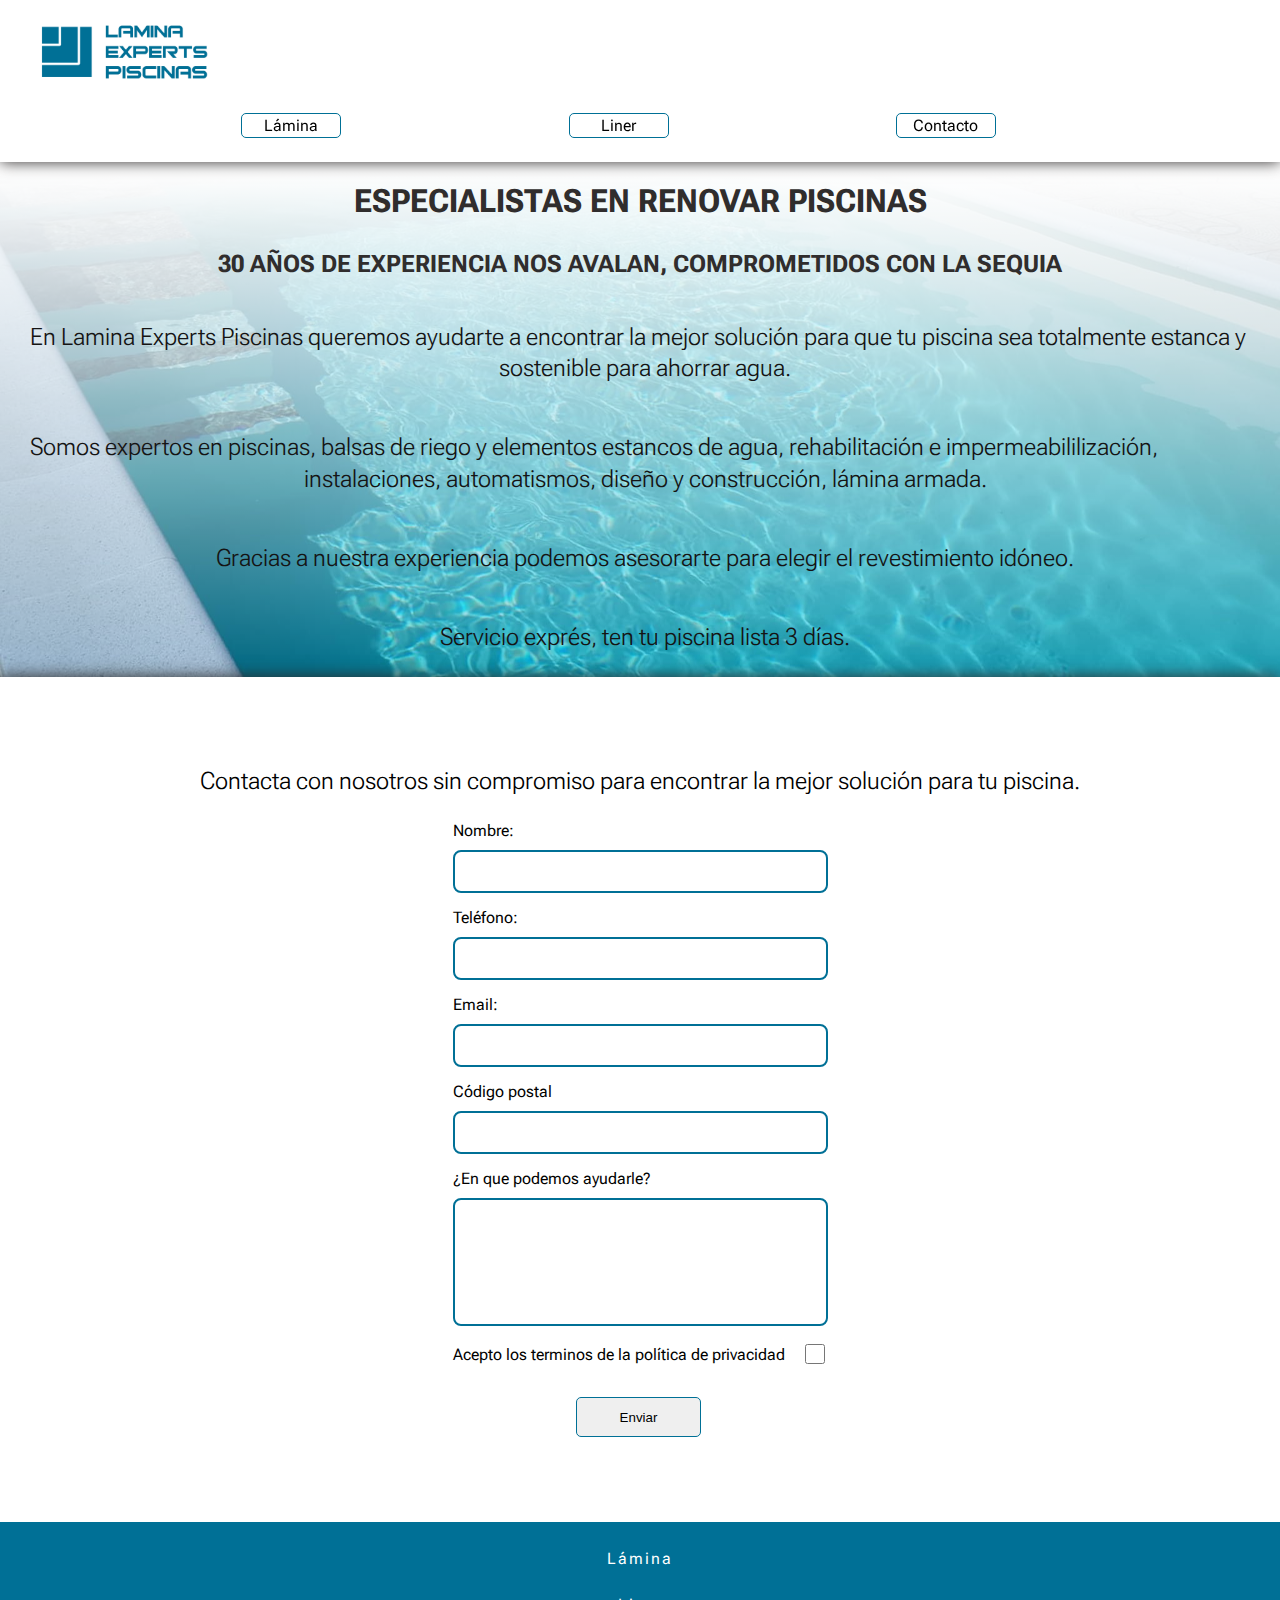
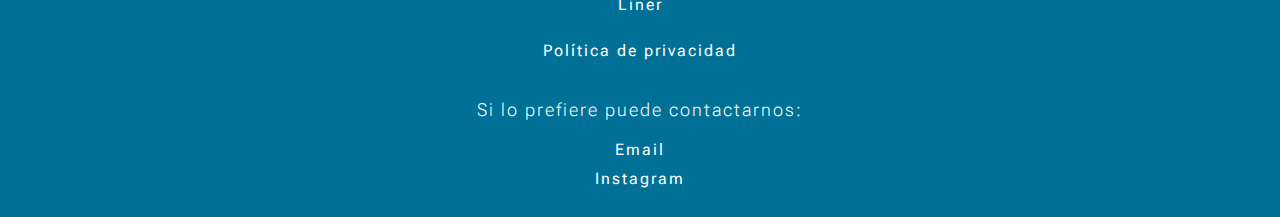
<file: index.html>
<!DOCTYPE html>
<html lang="es">

<head>
  <meta charset="UTF-8">
  <meta name="viewport" content="width=device-width, initial-scale=1.0">
  <link rel="shortcut icon" href="favicon.png" type="image/x-icon">
  <link rel="preconnect" href="https://fonts.googleapis.com">
  <link rel="preconnect" href="https://fonts.gstatic.com" crossorigin>
  <link href="https://fonts.googleapis.com/css2?family=Roboto+Flex:opsz,wght,YOPQ,YTFI@8..144,300,93,600&display=swap"
    rel="stylesheet">
  <link href="https://fonts.googleapis.com/css2?family=Outfit:wght@100..900&display=swap" rel="stylesheet">
  <link rel="stylesheet" href="css/index.css">
  <title>Lamina Experts Piscinas</title>
</head>

<body>
  <header class="main-header">
    <nav>
      <div class="container-header">
        <a href="#top">
          <img src="image/logo-laminaexpertspiscinasok.svg" class="logo" width="150" height="65"
            alt="Logo de Aguasol piscinas" style="display: block;">
        </a>
        <div class="button1">
          <ul>
            <li><a href="./lamina.html" class="button button--outline">Lámina</a> </li>
            <li><a href="./liner.html" class="button button--outline">Liner</a></li>
            <a href="#contacto" class="button button--outline">Contacto</a>
          </ul>
        </div>
      </div>
    </nav>
  </header>

  <div class="hero" id="top">
    <h1 class="index-title">ESPECIALISTAS EN RENOVAR PISCINAS</h1>
    <h2 class="index-title">30 AÑOS DE EXPERIENCIA NOS AVALAN, COMPROMETIDOS CON LA SEQUIA</h2>
    </h2>
    <div class="text">
      <p>En Lamina Experts Piscinas queremos ayudarte a encontrar la mejor solución para que tu piscina
        sea totalmente
        estanca y sostenible para ahorrar agua.</p>
      <p>Somos expertos en piscinas, balsas de riego y elementos estancos de agua, rehabilitación e
        impermeabililización, instalaciones,
        automatismos, diseño y construcción, lámina armada.</p>
      <p>Gracias a nuestra experiencia podemos asesorarte para elegir el revestimiento idóneo.</p>
      <p>Servicio exprés, ten tu piscina lista 3 días.</p>
    </div>
  </div>



  <section class="form-contact" id="contacto">
    <p>Contacta con nosotros sin compromiso para encontrar la mejor solución para tu piscina.</p>
    <div>
      <form class="form" action="">
        <div class="form-group">
          <label for="name" class="form-label">
            Nombre:</label>
          <input type:"text" id="name" class="form-control" required />
        </div>
        <div class="form-group">
          <label for="phone" class="form-label">
            Teléfono:</label>
          <input type="tel" id="phone" class="form-control" maxlength="9" required />
        </div>
        <div class="form-group">
          <label for="email" class="form-label">
            Email:</label>
          <input type="email" id="email" class="form-control" required />
        </div>
        <div class="form-group">
          <label for="number" class="form-label">
            Código postal
          </label>
          <input id="number" type="postal" class="form-control" maxlength="5" required />
        </div>

        <div class="form-group">
          <label class="form-label" for="message">¿En que podemos ayudarle?
          </label>
          <textarea name="textarea" class="form-message" rows="8" cols="25" id="message"
            autocapitalize="sentences"></textarea>
        </div>
        <div class="form-group">

          <div>
            <label class="conditions">
              Acepto los terminos de la política de privacidad
              <input type="checkbox" class="form-checkbox" check required>
            </label>
          </div>
          <div class="mainform-button">
            <button class="button--outline form-button" type="submit">Enviar</button>
          </div>
      </form>
    </div>
  </section>
  <footer class="footer-main">
    <nav>
      <ul class="footer-nav">
        <li><a href="./lamina.html">Lámina</a> </li>
        <li><a href="./liner.html">Liner</a></li>
        <li><a href="./politica.html">Política de privacidad</a></li>
        <div class="footer-link">
          <h4 class="footer-text">Si lo prefiere puede contactarnos:</h4>
          <li class="footer-nav"><a href="mailto:german.gimeno@hotmail.com">Email</a></li>
          <a href="https://www.intagram.com/laminaexpertspiscinas">Instagram</a>
        </div>
      </ul>
    </nav>
  </footer>
</body>

</html>
</file>
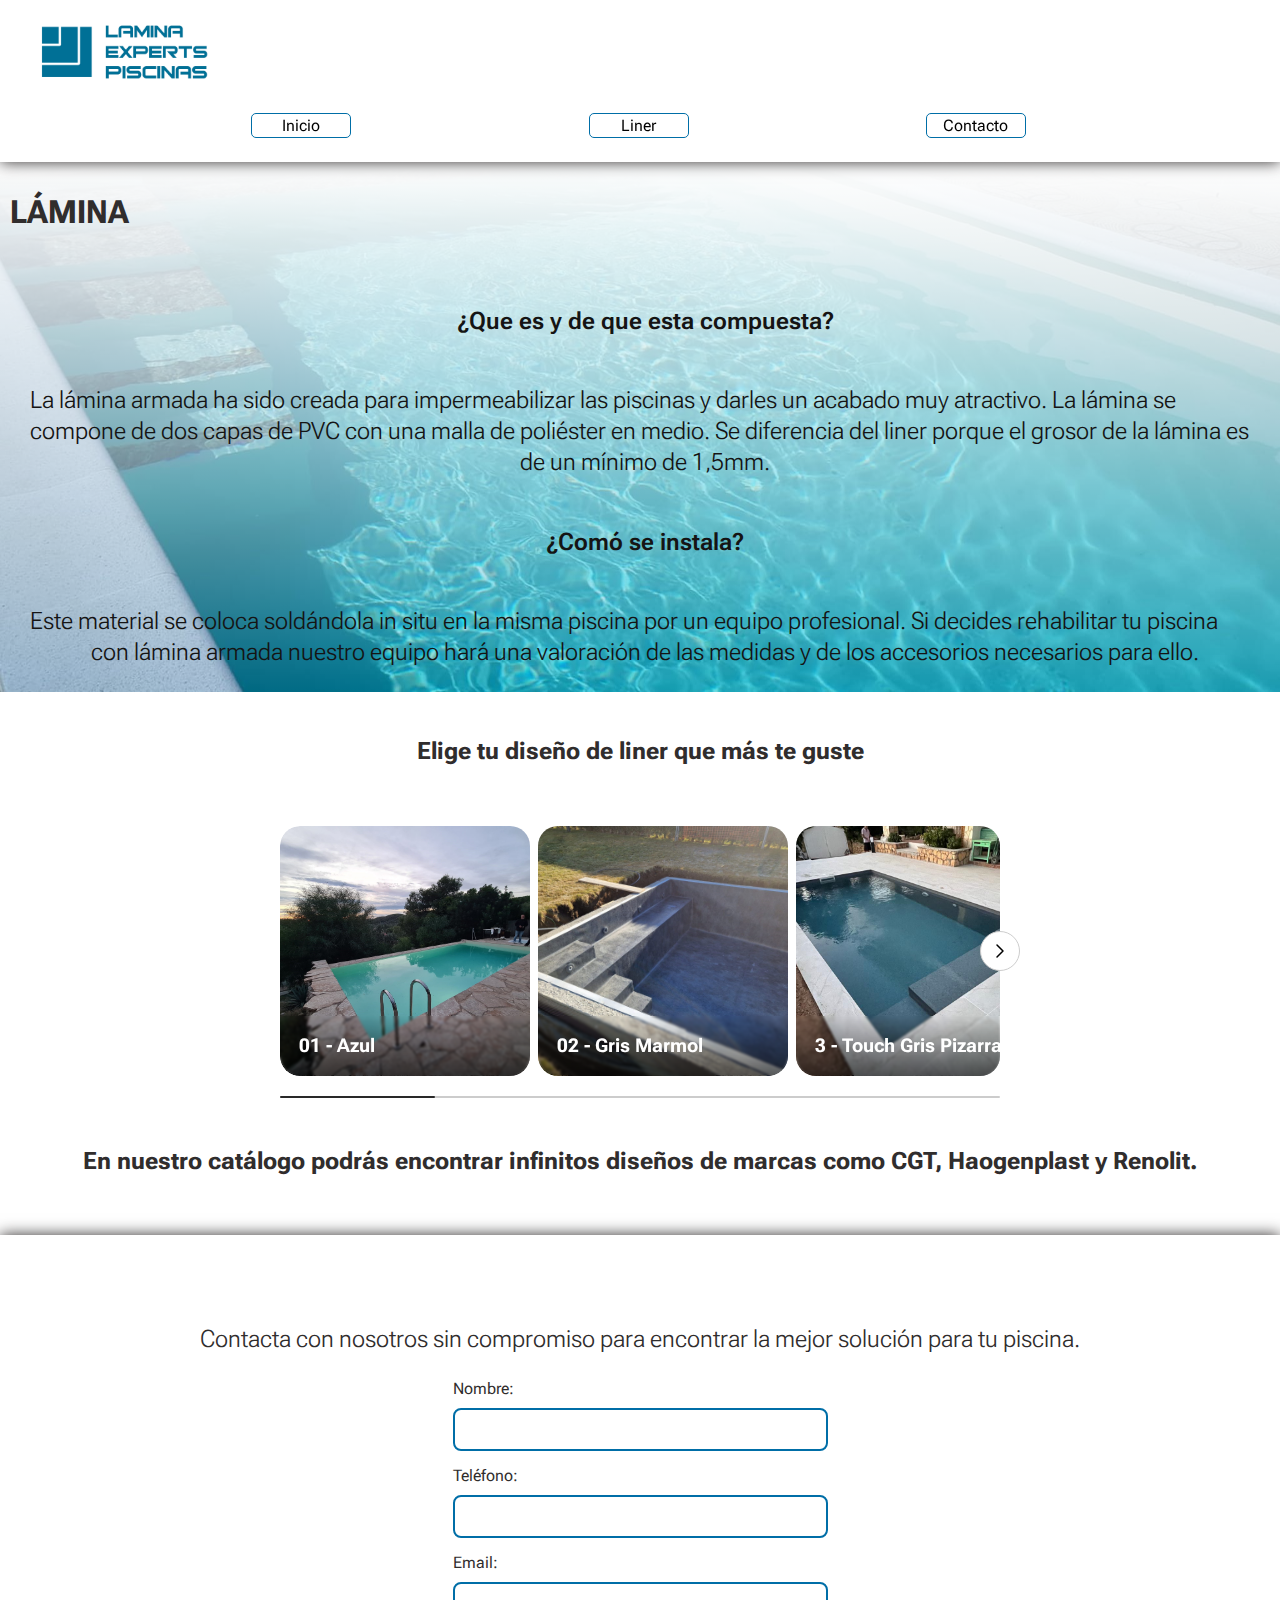
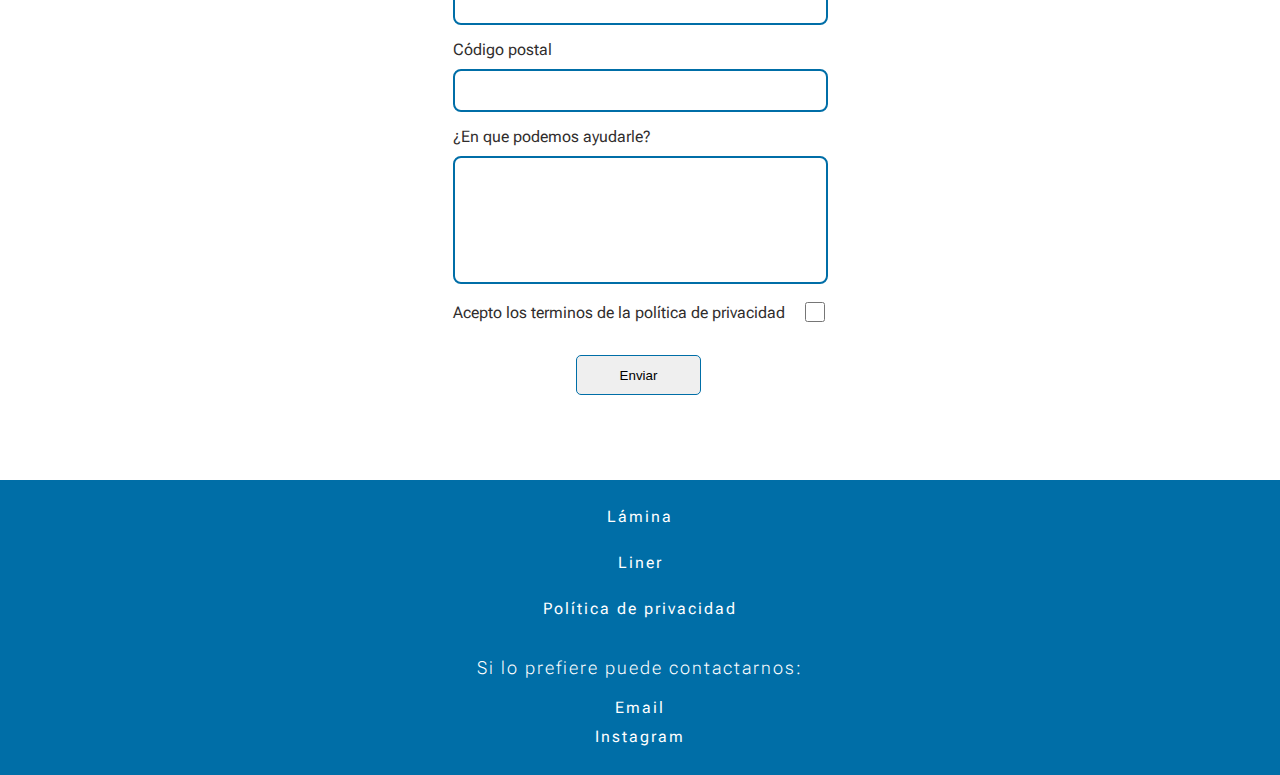
<file: lamina.html>
<!DOCTYPE html>
<html lang="es">

<head>
  <meta charset="UTF-8">
  <meta name="viewport" content="width=device-width, initial-scale=1.0">
  <link rel="shortcut icon" href="favicon.png" type="image/x-icon">
  <link rel="preconnect" href="https://fonts.googleapis.com">
  <link rel="preconnect" href="https://fonts.gstatic.com" crossorigin>
  <link href="https://fonts.googleapis.com/css2?family=Roboto+Flex:opsz,wght,YOPQ,YTFI@8..144,300,93,600&display=swap"
    rel="stylesheet">
  <link rel="stylesheet" href="css/lamina.css">
  <script src="lamina.js" defer></script>
  <title>Lamina Experts Piscinas</title>
</head>

<body>

  <header class="main-header" id="top">
    <a href="./index.html"><img src="image/logo-laminaexpertspiscinasok.svg" class="logo" width="150" height="65"
        alt="Logo lamina experts piscinas">
    </a>
    <div class="button1">
      <ul>
        <li><a href="./index.html" class="button button--outline">Inicio</a> </li>
        <li><a href="./liner.html" class="button button--outline">Liner</a> </li>
        <a href="#contacto" class="button button--outline">Contacto</a>
      </ul>
    </div>
  </header>


  <div class="hero">
    <h1 class="index-title">LÁMINA</h1>
    <div class="text">
      <p class="question">¿Que es y de que esta compuesta?</p>
      <p> La lámina armada ha sido creada para impermeabilizar las
        piscinas y darles un acabado
        muy
        atractivo. La
        lámina se
        compone de dos capas de PVC con una malla de poliéster en medio. Se diferencia del liner
        porque el grosor de la lámina es de un mínimo de 1,5mm.</p>
      <p class="question">¿Comó se instala?</p>
      <p>Este material se coloca soldándola in situ en la misma piscina por un
        equipo profesional. Si
        decides rehabilitar tu
        piscina con lámina armada nuestro equipo hará una valoración de las medidas y de los accesorios
        necesarios para ello.</p>
    </div>
  </div>
  <h2 class="design-title">Elige tu diseño de liner que más te guste</h2>


  <div class="container">
    <div class="bg-circle"></div>
    <div class="carousel-container">
      <button class="slider-nav prev" id="prev"><svg xmlns="http://www.w3.org/2000/svg"
          class="icon icon-tabler icon-tabler-chevron-left" width="24" height="24" viewBox="0 0 24 24"
          stroke-width="1.5" stroke="currentColor" fill="none" stroke-linecap="round" stroke-linejoin="round">
          <path stroke="none" d="M0 0h24v24H0z" fill="none"></path>
          <path d="M15 6l-6 6l6 6"></path>
        </svg></button>
      <button class="slider-nav next" id="next"><svg xmlns="http://www.w3.org/2000/svg"
          class="icon icon-tabler icon-tabler-chevron-right" width="24" height="24" viewBox="0 0 24 24"
          stroke-width="1.5" stroke="currentColor" fill="none" stroke-linecap="round" stroke-linejoin="round">
          <path stroke="none" d="M0 0h24v24H0z" fill="none"></path>
          <path d="M9 6l6 6l-6 6"></path>
        </svg></button>
      <div class="carousel-wrapper">
        <div class="carousel">
          <div class="carousel-slide" tabindex="0" data-image-src="image/lamina (1).jpeg" alt="">
            <div class="carousel-content">
              <h3>01 - Azul</h3>
            </div>
          </div>
          <div class="carousel-slide" tabindex="0" data-image-src="image/lamina (2).jpeg" alt="">
            <div class="carousel-content">
              <h3>02 - Gris Marmol</h3>
            </div>
          </div>
          <div class="carousel-slide" tabindex="0" data-image-src="image/lamina(38).webp" alt=" lámina Touch Gris Pizarra
            a">
            <div class=" carousel-content">
              <h3>3 - Touch Gris Pizarra</h3>
            </div>
          </div>
          <div class="carousel-slide" tabindex="0" data-image-src="image/lamina(60).webp" alt="Lámina Vanity Touch">
            <div class="carousel-content">
              <h3>4 - Vanity Touch</h3>
            </div>
          </div>
          <div class="carousel-slide" tabindex="0" data-image-src="image/lamina (11).jpeg" alt="">
            <div class="carousel-content">
              <h3>5 - Vanity</h3>
            </div>
          </div>
          <div class="carousel-slide" tabindex="0" data-image-src="image/lamina (12).jpeg" alt="">
            <div class="carousel-content">
              <h3>6 - Azul Carrara</h3>
            </div>
          </div>
          <div class="carousel-slide" tabindex="0" data-image-src="image/lamina (13).jpeg" alt="Lamina Gris Pizarra">
            <div class="carousel-content">
              <h3>7 - Gris Pizarra</h3>
            </div>
          </div>
          <div class="carousel-slide" tabindex="0" data-image-src="image/lamina(55).webp"
            alt="Lámina Combinado Arena y Touch">
            <div class="carousel-content">
              <h3>8 - Arena y Touch</h3>
            </div>
          </div>

          <div class="carousel-slide" tabindex="0" data-image-src="image/lamina (20).jpeg" alt="">
            <div class="carousel-content">
              <h3>9 - Mosaico Cristal</h3>
            </div>
          </div>
          <div class="carousel-slide" tabindex="0" data-image-src="image/lamina (23).jpeg" alt="">
            <div class="carousel-content">
              <h3>10 - Porcelanico Arena</h3>
            </div>
          </div>
          <div class="carousel-slide" tabindex="0" data-image-src="image/lamina (24).jpeg" alt="">
            <div class="carousel-content">
              <h3>11 - Azul Marmol</h3>
            </div>
          </div>
          <div class="carousel-slide" tabindex="0" data-image-src="image/lamina (26).jpeg" alt="">
            <div class="carousel-content">
              <h3>12 - Arena y Authentic</h3>
            </div>
          </div>
          <div class="carousel-slide" tabindex="0" data-image-src="image/lamina (27).jpeg" alt="">
            <div class="carousel-content">
              <h3>13 - Authentic</h3>
            </div>
          </div>
        </div>
      </div>
      <div class="carousel-scrollbar">
        <div class="scrollbar-track">
          <div class="scrollbar-thumb"></div>
        </div>
      </div>
    </div>
    <h2 class="design-title">En nuestro catálogo podrás encontrar infinitos diseños de marcas como CGT, Haogenplast y
      Renolit.</h2>
  </div>




  <section class="form-contact" id="contacto">
    <p>Contacta con nosotros sin compromiso para encontrar la mejor solución para tu piscina.</p>
    <div>
      <form class="form" action="">
        <div class="form-group">
          <label for="name" class="form-label">
            Nombre:</label>
          <input type:"text" id="name" class="form-control" required />
        </div>
        <div class="form-group">
          <label for="phone" class="form-label">
            Teléfono:</label>
          <input type="tel" id="phone" class="form-control" maxlength="9" required />
        </div>
        <div class="form-group">
          <label for="email" class="form-label">
            Email:</label>
          <input type="email" id="email" class="form-control" required />
        </div>
        <div class="form-group">
          <label for="number" class="form-label">
            Código postal
          </label>
          <input id="number" type="postal" class="form-control" maxlength="5" required />
        </div>

        <div class="form-group">
          <label class="form-label" for="message">¿En que podemos ayudarle?
          </label>
          <textarea name="textarea" class="form-message" rows="8" cols="25" id="message"
            autocapitalize="sentences"></textarea>
        </div>
        <div class="form-group">

          <div>
            <label class="conditions">
              Acepto los terminos de la política de privacidad
              <input type="checkbox" class="form-checkbox" check required>
            </label>
          </div>
          <div class="hola">
            <button class="button--outline form-button" type="submit">Enviar</button>
          </div>
      </form>
    </div>
  </section>
  <footer class="footer-main">
    <nav>
      <ul class="footer-nav">
        <li><a href="./lamina.html">Lámina</a> </li>
        <li><a href="./liner.html">Liner</a></li>
        <li><a href="./politica.html">Política de privacidad</a></li>
        <div class="footer-link">
          <h4 class="footer-text">Si lo prefiere puede contactarnos:</h4>
          <li class="footer-nav"><a href="mailto:german.gimeno@hotmail.com">Email</a></li>
          <a href="https://www.intagram.com/laminaexpertspiscinas">Instagram</a>
        </div>
      </ul>
    </nav>
  </footer>


</body>

</html>
</file>
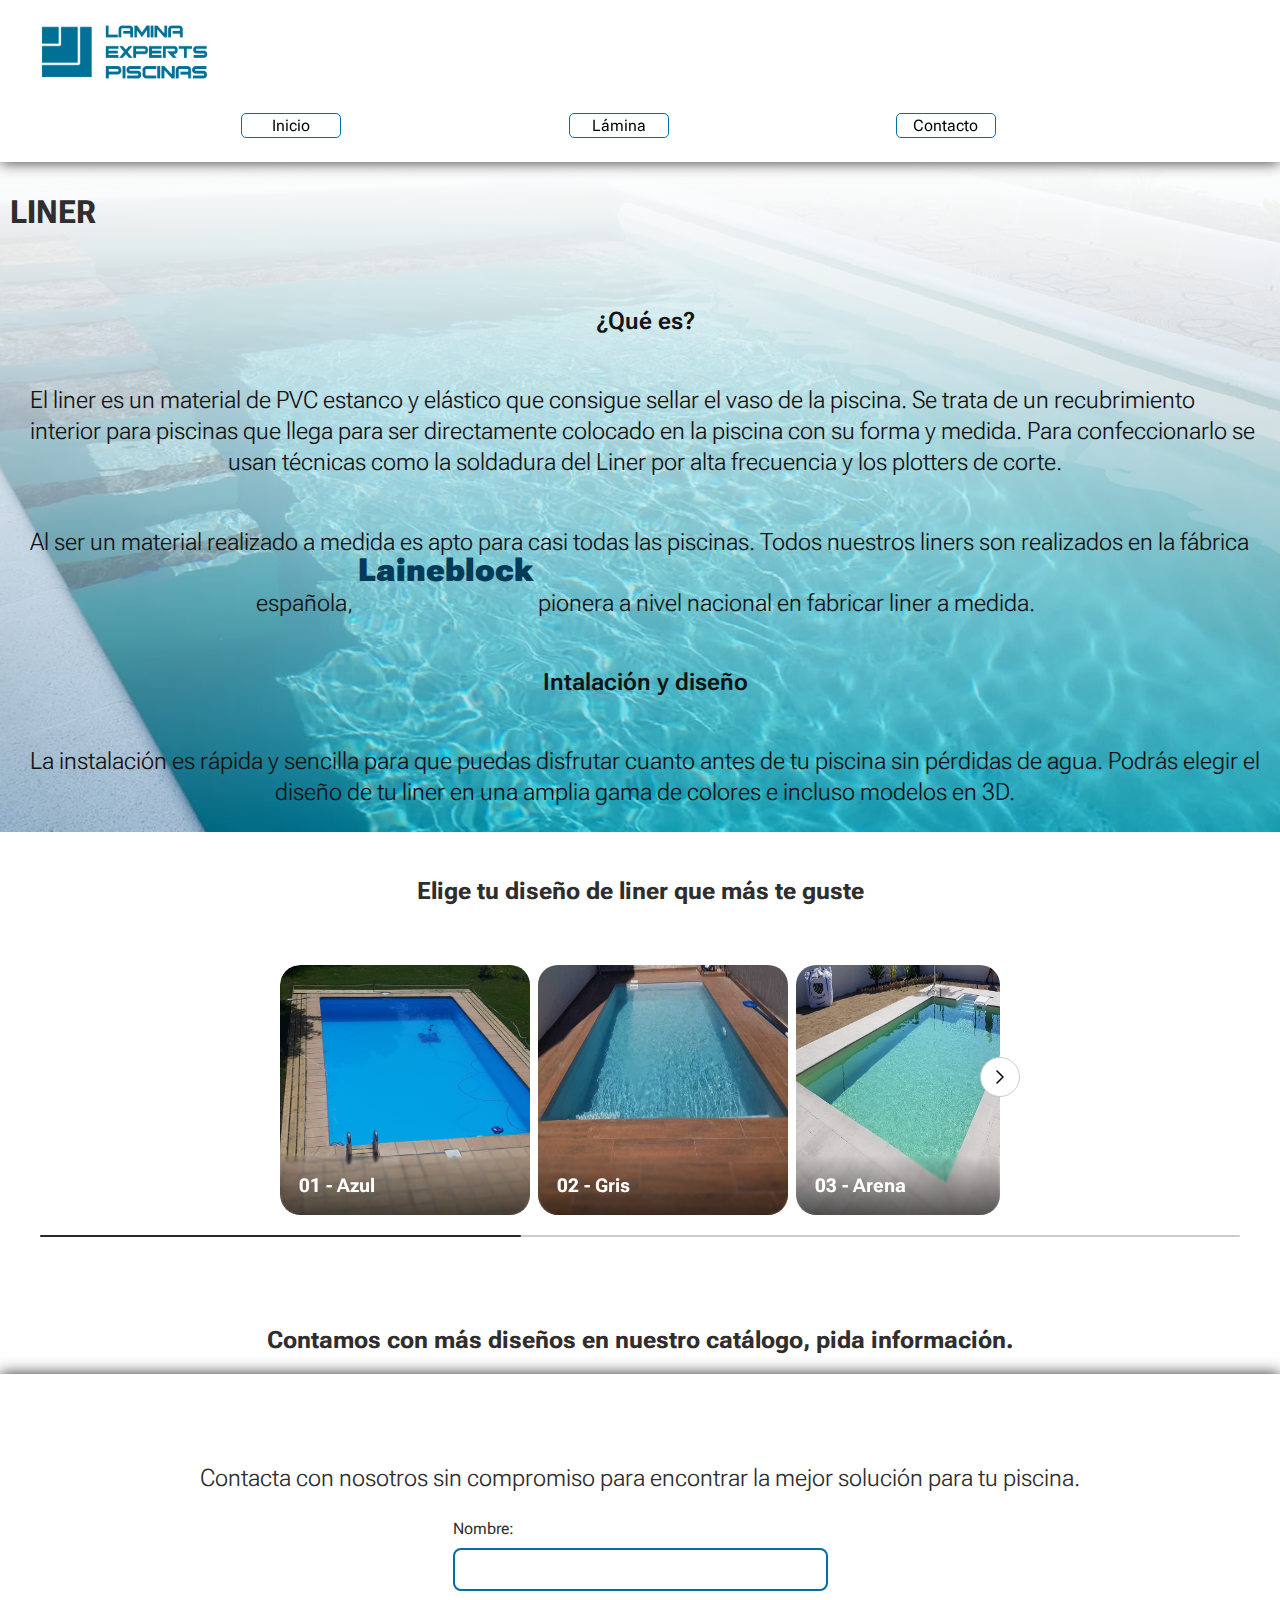
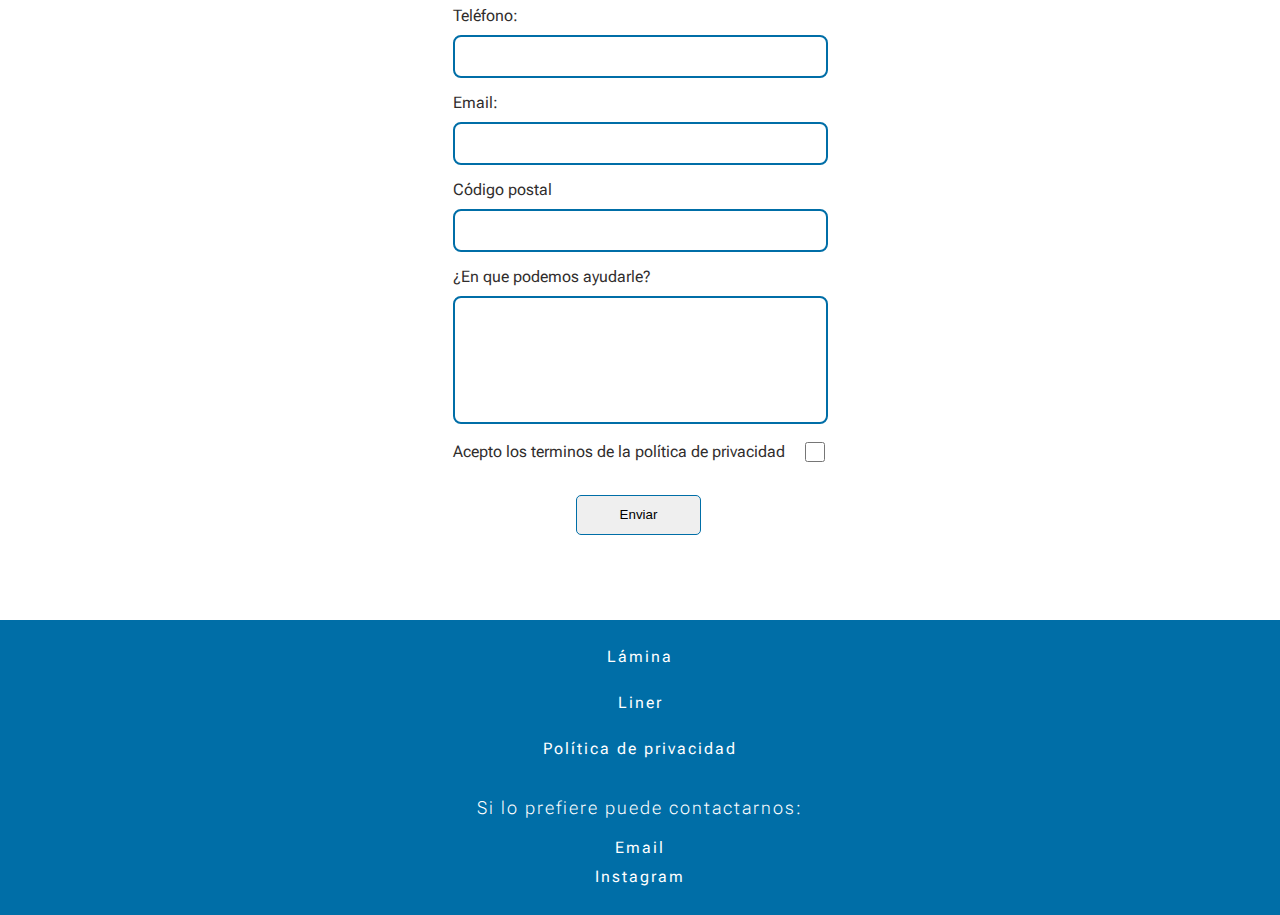
<file: liner.html>
<!DOCTYPE html>
<html lang="es">

<head>
  <meta charset="UTF-8">
  <meta name="viewport" content="width=device-width, initial-scale=1.0">
  <link rel="shortcut icon" href="favicon.png" type="image/x-icon">
  <link rel="preconnect" href="https://fonts.googleapis.com">
  <link rel="preconnect" href="https://fonts.gstatic.com" crossorigin>
  <link href="https://fonts.googleapis.com/css2?family=Roboto+Flex:opsz,wght,YOPQ,YTFI@8..144,300,93,600&display=swap"
    rel="stylesheet">
  <link href="https://fonts.googleapis.com/css2?family=Outfit:wght@100..900&display=swap" rel="stylesheet">
  <link rel="stylesheet" href="css/liner.css">
  <script src="liner.js" defer></script>
  <title>Lamina Experts Piscinas</title>
</head>

<body>
  <header class="main-header">
    <nav>
      <div class="container-header">
        <a href="#top">
          <img src="image/logo-laminaexpertspiscinasok.svg" class="logo" width="150" height="65"
            alt="Logo de Aguasol piscinas" style="display: block;">
        </a>
        <div class="button1">
          <ul>
            <li><a href="./index.html" class="button button--outline">Inicio</a></li>
            <li><a href="./lamina.html" class="button button--outline">Lámina</a> </li>
            <a href="#contacto" class="button button--outline">Contacto</a>
          </ul>
        </div>
      </div>
    </nav>
  </header>

  <div class="hero">
    <h1 class="index-title" id="top">LINER</h1>
    <div class="text">
      <p class="question">¿Qué es?</p>
      <p>El liner es un material de PVC estanco y elástico que consigue sellar el vaso de
        la piscina. Se
        trata
        de un
        recubrimiento interior para piscinas que llega para ser directamente colocado en la piscina con su forma y
        medida. Para confeccionarlo se usan técnicas como la soldadura del Liner por alta frecuencia y los plotters de
        corte.</p>
      <p>Al ser un material realizado a medida es apto para casi todas las piscinas. Todos nuestros
        liners son realizados
        en la fábrica española, <a class="laineblock" href="https://www.laineblock.com/">Laineblock</a> pionera a nivel
        nacional
        en
        fabricar liner a medida.</p>
      <p class="question">
        Intalación y diseño</p>
      <p> La instalación
        es rápida y sencilla para que puedas disfrutar cuanto antes de tu piscina sin pérdidas de agua. Podrás elegir el
        diseño de tu liner en una amplia gama de colores e incluso modelos en 3D.</p>
    </div>
  </div>

  <h2 class="design-title">Elige tu diseño de liner que más te guste</h2>

  <div class="container">
    <div class="bg-circle"></div>
    <div class="carousel-container">
      <button class="slider-nav prev" id="prev"><svg xmlns="http://www.w3.org/2000/svg"
          class="icon icon-tabler icon-tabler-chevron-left" width="24" height="24" viewBox="0 0 24 24"
          stroke-width="1.5" stroke="currentColor" fill="none" stroke-linecap="round" stroke-linejoin="round">
          <path stroke="none" d="M0 0h24v24H0z" fill="none"></path>
          <path d="M15 6l-6 6l6 6"></path>
        </svg></button>
      <button class="slider-nav next" id="next"><svg xmlns="http://www.w3.org/2000/svg"
          class="icon icon-tabler icon-tabler-chevron-right" width="24" height="24" viewBox="0 0 24 24"
          stroke-width="1.5" stroke="currentColor" fill="none" stroke-linecap="round" stroke-linejoin="round">
          <path stroke="none" d="M0 0h24v24H0z" fill="none"></path>
          <path d="M9 6l6 6l-6 6"></path>
        </svg></button>
      <div class="carousel-wrapper">
        <div class="carousel">
          <div class="carousel-slide" tabindex="0" data-image-src="image/liner 1.webp" alt="Pisina de liner azul">
            <div class="carousel-content">
              <h3>01 - Azul</h3>
            </div>
          </div>
          <div class="carousel-slide" tabindex="0" data-image-src="image/gris.webp" alt="Piscina de liner gris">
            <div class="carousel-content">
              <h3>02 - Gris</h3>
            </div>
          </div>
          <div class="carousel-slide" tabindex="0" data-image-src="image/liner 6.webp" alt="Piscina de liner arena">
            <div class="carousel-content">
              <h3>03 - Arena</h3>
            </div>
          </div>


          <div class="carousel-slide" tabindex="0" data-image-src="image/mosaico.webp"
            alt="Pisicna de liner con mosaico">
            <div class="carousel-content">
              <h3>04 - Mosaico</h3>
            </div>
          </div>
          <div class="carousel-slide" tabindex="0" data-image-src="image/blanco.webp" alt="Piscina de liner blanco">
            <div class="carousel-content">
              <h3>05 - Blanco</h3>
            </div>
          </div>
          <div class="carousel-slide" tabindex="0" data-image-src="image/liner 4.webp" alt="Escalera con liner arena">
            <div class="carousel-content">
              <h3>06 - Escalera en Arena</h3>
            </div>
          </div>
          <div class="carousel-slide" tabindex="0" data-image-src="image/liner azul.webp" alt="Piscina con liner azul">
            <div class="carousel-content">
              <h3>06 - Azul</h3>
            </div>
          </div>
        </div>
      </div>
    </div>
    <div class="carousel-scrollbar">
      <div class="scrollbar-track">
        <div class="scrollbar-thumb"></div>
      </div>
    </div>
  </div>
  <h2 class="design-title">Contamos con más diseños en nuestro catálogo, pida información.</h2>


  <section class="form-contact" id="contacto">
    <p>Contacta con nosotros sin compromiso para encontrar la mejor solución para tu piscina.</p>
    <div>
      <form class="form" action="">
        <div class="form-group">
          <label for="name" class="form-label">
            Nombre:</label>
          <input type:"text" id="name" class="form-control" required />
        </div>
        <div class="form-group">
          <label for="phone" class="form-label">
            Teléfono:</label>
          <input type="tel" id="phone" class="form-control" maxlength="9" required />
        </div>
        <div class="form-group">
          <label for="email" class="form-label">
            Email:</label>
          <input type="email" id="email" class="form-control" required />
        </div>
        <div class="form-group">
          <label for="number" class="form-label">
            Código postal
          </label>
          <input id="number" type="postal" class="form-control" maxlength="5" required />
        </div>

        <div class="form-group">
          <label class="form-label" for="message">¿En que podemos ayudarle?
          </label>
          <textarea name="textarea" class="form-message" rows="8" cols="25" id="message"
            autocapitalize="sentences"></textarea>
        </div>
        <div class="form-group">

          <div>
            <label class="conditions">
              Acepto los terminos de la política de privacidad
              <input type="checkbox" class="form-checkbox" check required>
            </label>
          </div>
          <div class="mainform-button">
            <button class="button--outline form-button" type="submit">Enviar</button>
          </div>
      </form>
    </div>
  </section>
  <footer class="footer-main">
    <nav>
      <ul class="footer-nav">
        <li><a href="./lamina.html">Lámina</a> </li>
        <li><a href="./liner.html">Liner</a></li>
        <li><a href="./politica.html">Política de privacidad</a></li>
        <div class="footer-link">
          <h4 class="footer-text">Si lo prefiere puede contactarnos:</h4>
          <li class="footer-nav"><a href="mailto:german.gimeno@hotmail.com">Email</a></li>
          <a href="https://www.intagram.com/laminaexpertspiscinas">Instagram</a>
        </div>
      </ul>
    </nav>
  </footer>
</body>

</html>
</file>
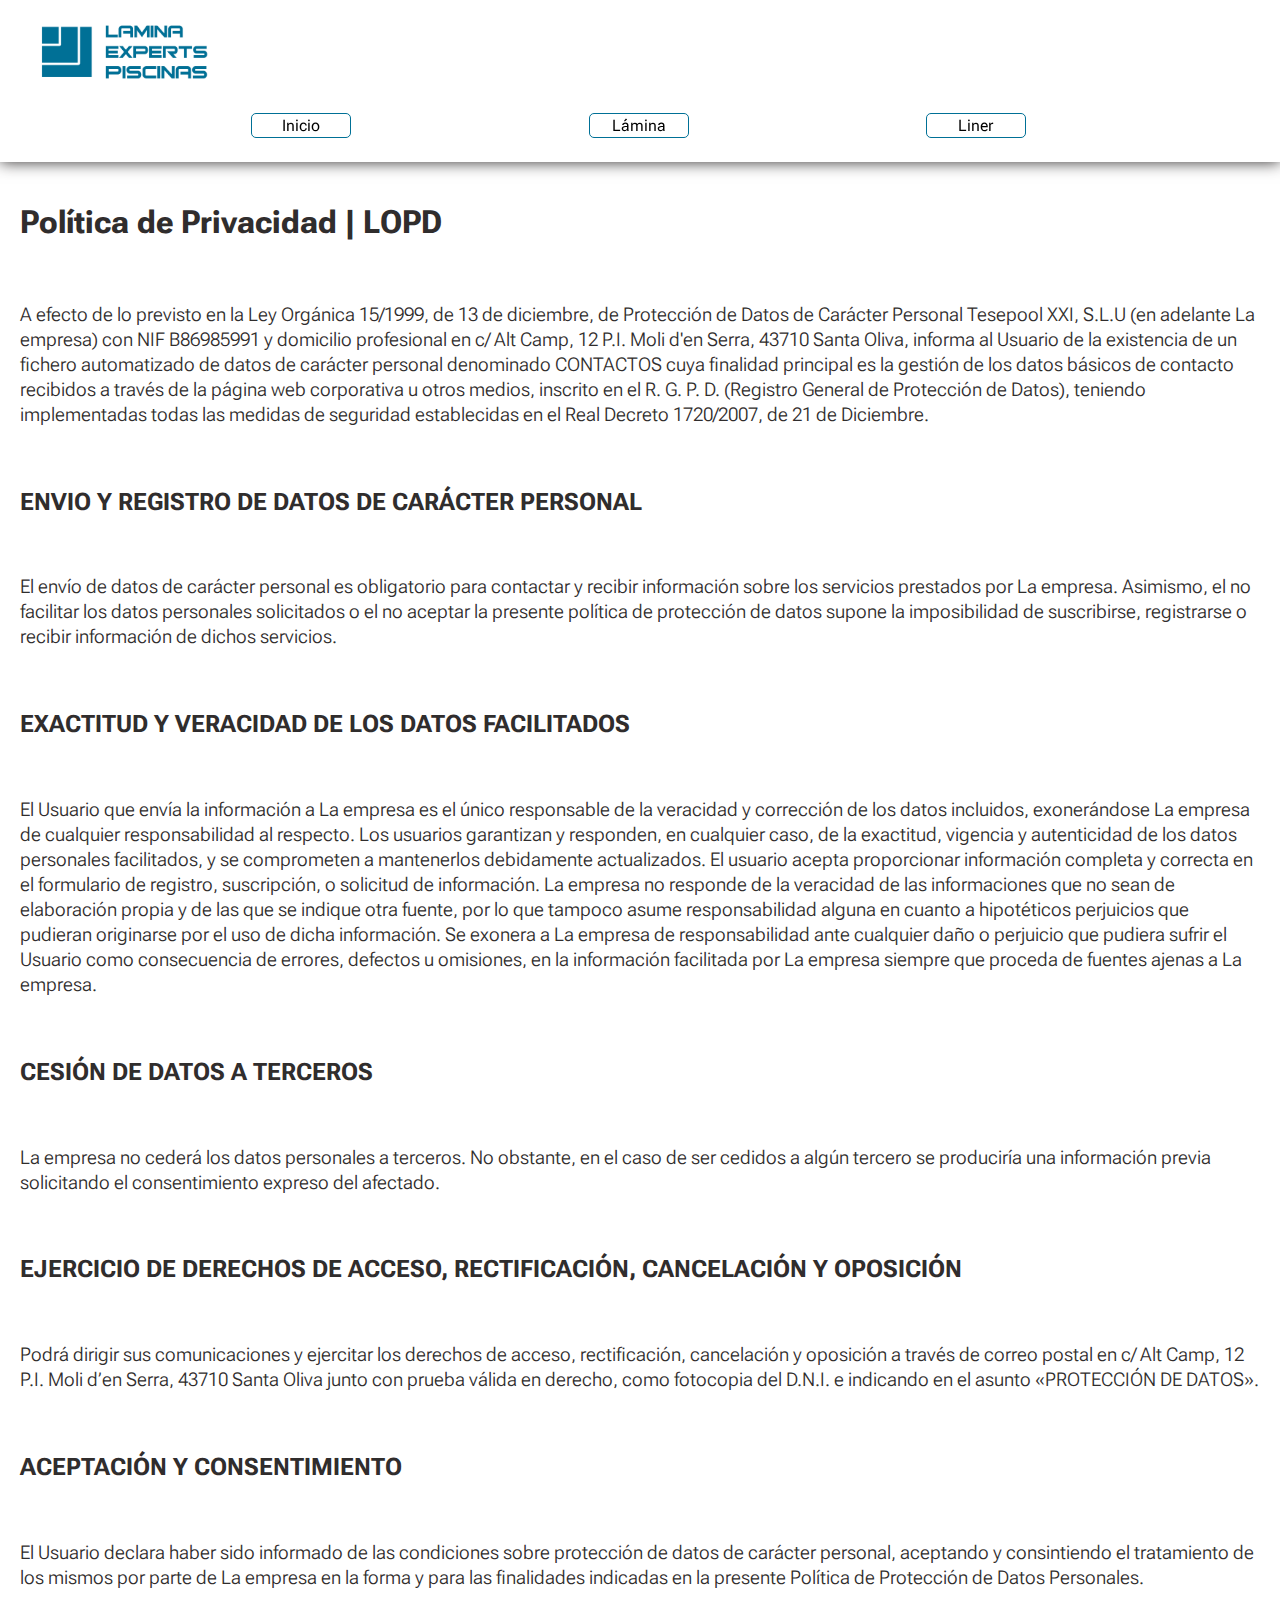
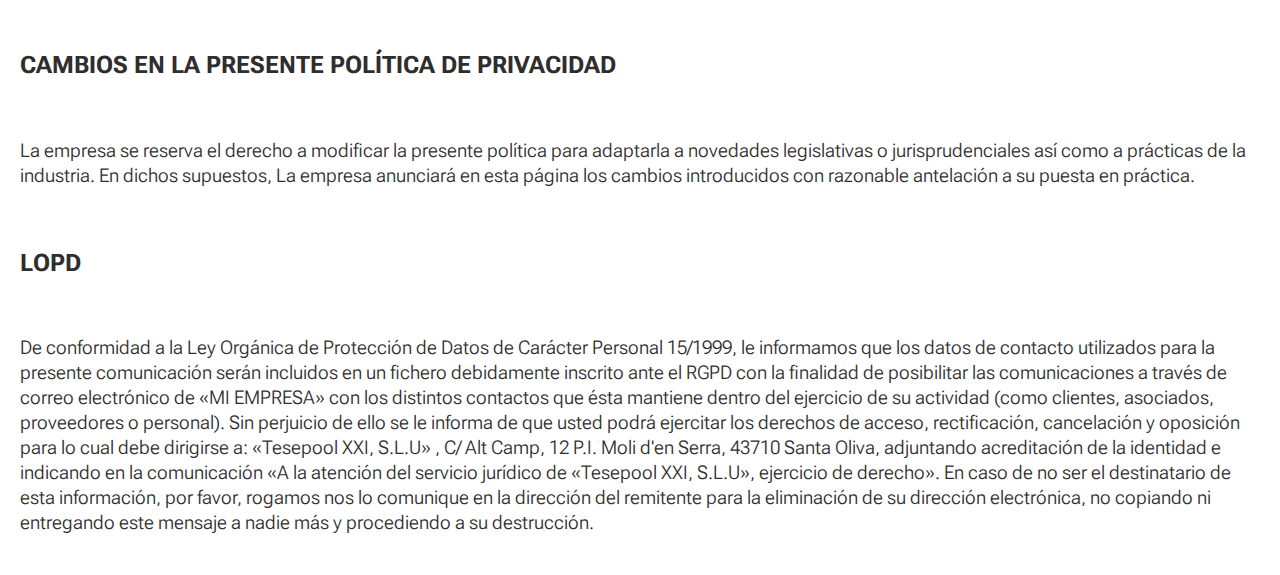
<file: politica.html>
<!DOCTYPE html>
<html lang="es">

<head>
  <meta charset="UTF-8">
  <meta name="viewport" content="width=device-width, initial-scale=1.0">
  <link rel="shortcut icon" href="favicon.png" type="image/x-icon">
  <link rel="preconnect" href="https://fonts.googleapis.com">
  <link rel="preconnect" href="https://fonts.gstatic.com" crossorigin>
  <link href="https://fonts.googleapis.com/css2?family=Roboto+Flex:opsz,wght,YOPQ,YTFI@8..144,300,93,600&display=swap"
    rel="stylesheet">
  <link href="https://fonts.googleapis.com/css2?family=Outfit:wght@100..900&display=swap" rel="stylesheet">
  <link rel="stylesheet" href="css/politica.css">
  <title>Lamina Experts Piscinas</title>
</head>

<body>
  <header class="main-header" id="top">
    <a href="./index.html"><img src="image/logo-laminaexpertspiscinasok.svg" class="logo" width="150" height="65"
        alt="Logo lamina experts piscinas">
    </a>
    <div class="button1">
      <ul>
        <li><a href="./index.html" class="button button--outline">Inicio</a> </li>
        <li><a href="./lamina.html" class="button button--outline">Lámina</a> </li>
        <li><a href="./liner.html" class="button button--outline">Liner</a> </li>
      </ul>
    </div>
  </header>


  <h1>Política de Privacidad | LOPD</h1>
  <p>A efecto de lo previsto en la Ley Orgánica 15/1999, de 13 de diciembre, de Protección de Datos de Carácter Personal
    Tesepool XXI, S.L.U (en adelante La empresa) con NIF B86985991 y domicilio profesional en c/ Alt Camp, 12 P.I. Moli
    d'en
    Serra, 43710 Santa Oliva, informa al Usuario de la existencia de un fichero automatizado de datos de carácter
    personal
    denominado CONTACTOS cuya finalidad principal es la gestión de los datos básicos de contacto recibidos a través de
    la
    página web corporativa u otros medios, inscrito en el R. G. P. D. (Registro General de Protección de Datos),
    teniendo
    implementadas todas las medidas de seguridad establecidas en el Real Decreto 1720/2007, de 21 de Diciembre.</p>

  <h2>ENVIO Y REGISTRO DE DATOS DE CARÁCTER PERSONAL</h2>
  <p>El envío de datos de carácter personal es obligatorio para contactar y recibir información sobre los servicios
    prestados
    por La empresa. Asimismo, el no facilitar los datos personales solicitados o el no aceptar la presente política de
    protección de datos supone la imposibilidad de suscribirse, registrarse o recibir información de dichos servicios.
  </p>

  <h2>EXACTITUD Y VERACIDAD DE LOS DATOS FACILITADOS</h2>
  <p>El Usuario que envía la información a La empresa es el único responsable de la veracidad y corrección de los datos
    incluidos, exonerándose La empresa de cualquier responsabilidad al respecto. Los usuarios garantizan y responden, en
    cualquier caso, de la exactitud, vigencia y autenticidad de los datos personales facilitados, y se comprometen a
    mantenerlos debidamente actualizados. El usuario acepta proporcionar información completa y correcta en el
    formulario de
    registro, suscripción, o solicitud de información. La empresa no responde de la veracidad de las informaciones que
    no
    sean de elaboración propia y de las que se indique otra fuente, por lo que tampoco asume responsabilidad alguna en
    cuanto a hipotéticos perjuicios que pudieran originarse por el uso de dicha información. Se exonera a La empresa de
    responsabilidad ante cualquier daño o perjuicio que pudiera sufrir el Usuario como consecuencia de errores, defectos
    u
    omisiones, en la información facilitada por La empresa siempre que proceda de fuentes ajenas a La empresa.</p>

  <h2>CESIÓN DE DATOS A TERCEROS</h2>
  <p>La empresa no cederá los datos personales a terceros. No obstante, en el caso de ser cedidos a algún tercero se
    produciría una información previa solicitando el consentimiento expreso del afectado.</p>

  <h2>EJERCICIO DE DERECHOS DE ACCESO, RECTIFICACIÓN, CANCELACIÓN Y OPOSICIÓN</h2>
  <p>Podrá dirigir sus comunicaciones y ejercitar los derechos de acceso, rectificación, cancelación y oposición a
    través de
    correo postal en c/ Alt Camp, 12 P.I. Moli d’en Serra, 43710 Santa Oliva junto con prueba válida en derecho, como
    fotocopia del D.N.I. e indicando en el asunto «PROTECCIÓN DE DATOS».</p>

  <h2>ACEPTACIÓN Y CONSENTIMIENTO</h2>
  <p>El Usuario declara haber sido informado de las condiciones sobre protección de datos de carácter personal,
    aceptando y
    consintiendo el tratamiento de los mismos por parte de La empresa en la forma y para las finalidades indicadas en la
    presente Política de Protección de Datos Personales.</p>


  <h2>CAMBIOS EN LA PRESENTE POLÍTICA DE PRIVACIDAD</h2>
  <p>La empresa se reserva el derecho a modificar la presente política para adaptarla a novedades legislativas o
    jurisprudenciales así como a prácticas de la industria. En dichos supuestos, La empresa anunciará en esta página los
    cambios introducidos con razonable antelación a su puesta en práctica.
  </p>

  <h2>LOPD</h2>
  <p>De conformidad a la Ley Orgánica de Protección de Datos de Carácter Personal 15/1999, le informamos que los datos
    de
    contacto utilizados para la presente comunicación serán incluidos en un fichero debidamente inscrito ante el RGPD
    con la
    finalidad de posibilitar las comunicaciones a través de correo electrónico de «MI EMPRESA» con los distintos
    contactos
    que ésta mantiene dentro del ejercicio de su actividad (como clientes, asociados, proveedores o personal).

    Sin perjuicio de ello se le informa de que usted podrá ejercitar los derechos de acceso, rectificación, cancelación
    y
    oposición para lo cual debe dirigirse a: «Tesepool XXI, S.L.U» , C/ Alt Camp, 12 P.I. Moli d'en Serra, 43710 Santa
    Oliva,
    adjuntando acreditación de la identidad e indicando en la comunicación «A la atención del servicio jurídico de
    «Tesepool XXI, S.L.U», ejercicio de derecho».

    En caso de no ser el destinatario de esta información, por favor, rogamos nos lo comunique en la dirección del
    remitente
    para la eliminación de su dirección electrónica, no copiando ni entregando este mensaje a nadie más y procediendo a
    su
    destrucción.</p>
</body>

</html>
</file>
<file: css/index.css>
:root {
  --color-primary: #302d2d;
  --color-light: #fff;
  --color-blue: #007096;
  --color-orange: #f39200;
}

*,
::before,
::after {
  box-sizing: border-box;
}

html {
  min-height: 100vh;
  font-family: "Roboto Flex", sans-serif;
}

body {
  margin: 0;
}

h1,
h2,
h4 {
  padding: 10px;
  display: flex;
  color: var(--color-primary);
}

.index-title {
  display: flow;
  text-align-last: center;
  margin: 10px;
}

a {
  color: inherit;
  text-decoration: none;
  font: inherit;
  font-size: 16px;
  background-color: transparent;
  border: none;
  cursor: pointer;
  display: ruby-text;
}

ul {
  display: flex;
  list-style-type: none;
  flex-direction: row;
  justify-content: space-evenly;
  margin: 2px;
  padding: 2px 0;
}

p {
  font-size: 1.5rem;
  font-weight: 300;
  text-align-last: center;
  line-height: 1.3;
}

input {
  border: none;
  font: inherit;
}

.container-header {
  max-width: 1200px;
}
.main-header {
  height: 130px;
  padding: 20px 20px;
  box-shadow: 0 0 15px var(--color-primary);
  background-color: var(--color-light);
  position: sticky;
  top: 0;
  padding: 10px;
  width: 100%;
  height: 100%;

  @media (min-width: 450px) {
    padding: 20px 20px;
  }
}

.logo {
  display: block;
  margin-bottom: 5px;

  @media (min-width: 450px) {
    width: 210px;
  }
}

.button {
  padding: 3 5px;

  @media (min-width: 450px) {
    width: 100px;
  }
}

.button--outline {
  margin: 0 8px 0 5px;
  border-radius: 5px;
  border: 0.2px solid var(--color-blue);
  transition: all 0.2s ease-in-out;
  padding: 2px;
  display: flex;
  justify-content: center;
  align-items: center;
  &:hover {
    border: 1px solid var(--color-light);
    background-color: var(--color-blue);
    color: var(--color-light);
  }
}

.experts {
  font-size: 2rem;
  text-align: center;
  padding: 0 15 70;
}

.hero {
  background-image: linear-gradient(#ffffff, #ffffff00),
    url("../image/principal.webp");
  background-position: bottom;
  background-repeat: no-repeat;
  background-size: cover;
  color: #151414;
}
.text {
  display: flex;
  flex-direction: column;
  align-items: center;
  margin: 0 20px 0 30px;
}

.form-contact {
  box-shadow: 0 0 15px var(--color-primary);
  padding: 65px;
  width: 100%;

  @media (min-width: 500px) {
    width: 100%;
    display: flex;
    flex-direction: column;
    align-items: center;
  }
}

form {
  display: flex;
  flex-direction: column;
  gap: 15px;
}

.form-group {
  display: flex;
  flex-direction: column;
  gap: 10px;
}

.form-control {
  border: 2px solid var(--color-blue);
  padding: 10px 30px;
  border-radius: 8px;
}

.form-message {
  border-radius: 8px;
  border: solid var(--color-blue);
  border-width: 2px;
  resize: none;
}

.conditions {
  display: flex;
  flex-direction: row;
  align-items: center;
}

.form-checkbox {
  margin-left: 20px;
  width: 20px;
  height: 20px;
}
.mainform-button {
  display: flex;
  justify-content: center;
  padding: 20px;
}

.form-button {
  width: 125px;
  height: 40px;
}

.footer-main {
  background-color: var(--color-blue);
  padding: 25px 0;
}

.footer-nav {
  display: flex;
  flex-direction: column;
  align-items: center;
  color: var(--color-light);
  gap: 10px;
  letter-spacing: 2px;
}

.footer-link {
  display: contents;
}

.footer-text {
  font-weight: 200;
  margin: 0;
  font-size: 18px;
  color: var(--color-light);
}
</file>
<file: css/lamina.css>
:root {
  --color-primary: #302d2d;
  --color-light: #fff;
  --color-blue: #007096;
  --color-orange: #f39200;
}

*,
::before,
::after {
  box-sizing: border-box;
}

html {
  min-height: 100vh;
  font-family: "Roboto Flex", sans-serif;
}

body {
  margin: 0;
}

h1,
h2,
h4 {
  padding: 10px;
  color: var(--color-primary);
}

.index-title {
  display: ruby-text;
  @media (min-width: 450px) {
    gap: 10px;
  }
}

a {
  color: inherit;
  text-decoration: none;
  font: inherit;
  font-size: 16px;
  background-color: transparent;
  border: none;
  cursor: pointer;
  display: ruby-text;
}

ul {
  display: flex;
  list-style-type: none;
  flex-direction: row;
  justify-content: space-evenly;
  margin: 2px;
  padding: 2px 0;
}

p {
  font-size: 1.5rem;
  font-weight: 300;
  text-align-last: center;
  line-height: 1.3;
}

input {
  border: none;
  font: inherit;
}

.question {
  font-weight: 600;
}
.container-header {
  max-width: 1200px;
}
.main-header {
  height: 130px;
  padding: 20px 20px;
  box-shadow: 0 0 15px var(--color-primary);
  background-color: var(--color-light);
  position: sticky;
  top: 0;
  padding: 10px;
  width: 100%;
  height: 100%;

  @media (min-width: 450px) {
    padding: 20px 20px;
  }
}

.logo {
  display: block;
  margin-bottom: 5px;

  @media (min-width: 450px) {
    width: 210px;
  }
}

.button {
  padding: 3 5px;

  @media (min-width: 450px) {
    width: 100px;
  }
}

.button--outline {
  margin: 0 8px 0 5px;
  border-radius: 5px;
  border: 0.2px solid var(--color-blue);
  transition: all 0.2s ease-in-out;
  padding: 2px;
  display: flex;
  justify-content: center;
  align-items: center;
  &:hover {
    border: 1px solid var(--color-light);
    background-color: var(--color-blue);
    color: var(--color-light);
  }
}

.experts {
  font-size: 2rem;
  text-align: center;
  padding: 0 15 70;
}

.hero {
  background-image: linear-gradient(#ffffff, #ffffff00),
    url("../image/principal.webp");
  background-position: bottom;
  background-repeat: no-repeat;
  background-size: cover;
  color: #151414;
}
.text {
  display: flex;
  flex-direction: column;
  align-items: center;
  margin: 0 20px 0 30px;
}

.design-title {
  display: flex;
  justify-content: center;
  margin: 35px 0 10px 0;
}

.form-contact {
  box-shadow: 0 0 15px var(--color-primary);
  padding: 65px;
  width: 100%;

  @media (min-width: 500px) {
    width: 100%;
    display: flex;
    flex-direction: column;
    align-items: center;
  }
}

form {
  display: flex;
  flex-direction: column;
  gap: 15px;
}

.form-group {
  display: flex;
  flex-direction: column;
  gap: 10px;
}

.form-control {
  border: 2px solid var(--color-blue);
  padding: 10px 30px;
  border-radius: 8px;
}

.form-message {
  border-radius: 8px;
  border: solid var(--color-blue);
  border-width: 2px;
  resize: none;
}

.conditions {
  display: flex;
  flex-direction: row;
  align-items: center;
}

.form-checkbox {
  margin-left: 20px;
  width: 20px;
  height: 20px;
}
.mainform-button {
  display: flex;
  justify-content: center;
  padding: 20px;
}

.form-button {
  width: 125px;
  height: 40px;
}

.footer-main {
  background-color: var(--color-blue);
  padding: 25px 0;
}

.footer-nav {
  display: flex;
  flex-direction: column;
  align-items: center;
  color: var(--color-light);
  gap: 10px;
  letter-spacing: 2px;
}

.footer-link {
  display: contents;
}

.footer-text {
  font-weight: 200;
  margin: 0;
  font-size: 18px;
  color: var(--color-light);
}

.container {
  display: flex;
  width: 100%;
  height: 450px;
  flex-direction: column;
  align-items: center;
  justify-content: center;
  padding: 24px;
  overflow: hidden;

  @media (min-width: 768px) {
    padding: 32px;
  }

  @media (min-width: 1024px) {
    padding: 40px;
  }
}

.bg-circle {
  width: 90vmin;
  height: 90vmin;
  border-radius: 999px;
  background-color: #7209b7;
  background-color: #d1d2e5;
  background-color: var(--yellow);
  position: absolute;
  top: 60%;
  right: 50%;
  opacity: 0.25;
  transform: translate(50%, -50%) scale(0);
  z-index: 0;
  transition: left 500ms, right 500ms, top 500ms, position 500ms,
    transform 500ms 500ms, opacity 500ms 350ms;

  @media (min-width: 577px) {
    width: 75vmin;
    height: 75vmin;
  }
}

.carousel-container {
  display: block;
  width: 100%;
  max-width: 720px;
  align-items: center;
  justify-content: center;
  position: relative;
}

.carousel-wrapper {
  display: flex;
  width: 100%;
  height: auto;
  overflow: auto;
  /* // border: 2px solid #ccc;
  // background-color: #e1e2ef;
  // padding: 20px; */
  border-radius: 20px;
  scrollbar-width: none;
  scroll-behavior: smooth;

  &::-webkit-scrollbar {
    display: none;
  }

  &.dragging {
    scroll-behavior: auto;
  }
}

.carousel {
  display: flex;
  width: auto;
  width: fit-content;
  flex-direction: row;
  flex-wrap: nowrap;
  align-items: center;
  gap: 8px;

  .carousel-slide {
    display: flex;
    width: 250px;
    min-width: 250px;
    height: 250px;
    flex-grow: 0;
    flex-direction: column;
    justify-content: flex-end;
    position: relative;
    border-radius: 20px;
    overflow: hidden;
    background-color: #fff;
    transition-property: width, min-width, height, flex, flex-grow, flex-shrink,
      flex-basis, opacity;
    transition-duration: 240ms;

    img,
    .carousel-image {
      display: block;
      width: 100%;
      height: 100%;
      opacity: 0;
      position: absolute;
      top: 0;
      left: 0;
      object-fit: cover;
      object-position: center;
      transition: all 2s;
    }

    .carousel-content {
      display: flex;
      width: 100%;
      max-height: 100%;
      flex-direction: column;
      justify-content: flex-end;
      position: relative;
      padding: 0 19px;
      color: #fff;
      backdrop-filter: blur(1px);
      background-image: linear-gradient(
        to bottom,
        rgb(0 0 0 / 0%),
        rgb(0 0 0 / 59%)
      );
      overflow: hidden;
      border-radius: 0 0 20px 20px;
      transition-property: width, height, flex, flex-grow, flex-shrink,
        flex-basis, opacity, transform, backdrop-filter;
      transition-duration: 240ms;

      h2 {
        font-size: 1.5rem;
        margin: 0;
        /* // filter: invert(1);
        // color: transparent;
        // background-clip: text;
        // background-image: conic-gradient(red 50deg, yellow 100deg, lime 200deg, aqua, blue, magenta, red);
        // background-color: #fff; */
        transition: all 240ms;
      }

      p {
        display: none;
        font-size: 0.75rem;
        margin-top: 1em;
        line-height: 1.5;
        margin-top: 16px;
        margin-bottom: 0;
        transform: translateY(101%);
        transition-property: width, height, flex, flex-grow, flex-shrink,
          flex-basis, opacity, transform, margin;
        transition-duration: 240ms;
        transition-delay: 50ms;
      }
    }

    &.loaded {
      img,
      .carousel-image {
        opacity: 1;
        transition-delay: 100ms;
      }

      .carousel-content {
        transition-delay: 100ms;
        transform: translateY(0%);

        h2 {
          font-size: 1.5rem;
        }
      }
    }

    &:hover {
      .carousel-content {
        backdrop-filter: blur(15px);
        background-image: linear-gradient(
          to bottom,
          rgba(0, 0, 0, 0),
          rgba(0, 0, 0, 0.5)
        );
      }
    }
  }

  &:hover .carousel-slide:not(:hover):not(.active) {
    opacity: 0.5;
  }
}

button.slider-nav {
  display: inline-flex;
  width: 40px;
  height: 40px;
  min-width: 40px;
  align-items: center;
  justify-content: center;
  border: 1px solid #ccc;
  border-radius: 999px;
  background-color: #fff;
  position: absolute;
  top: 50%;
  z-index: 10;
  cursor: pointer;

  svg {
    pointer-events: none;
  }

  &:hover {
    box-shadow: 0 3px 6px rgba(0, 0, 0, 0.2);
  }
}

button.prev {
  left: 0;
  transform: translate(-50%, calc(-50% - 13px));
}

button.next {
  right: 0;
  transform: translate(50%, calc(-50% - 13px));
}

.carousel-scrollbar,
.carousel-scrollbar .scrollbar-track {
  display: flex;
  width: 100%;
  align-items: center;
}

.slider-start {
  button.prev {
    visibility: hidden !important;
    display: none;
  }
}

.slider-end {
  button.next {
    visibility: hidden !important;
  }
}

.carousel-scrollbar {
  margin-top: 16px;
  padding: 4px 0;

  .scrollbar-track {
    border-radius: 999px;
    height: 2px;
    background-color: rgba(0, 0, 0, 0.2);
  }

  .scrollbar-thumb {
    width: 20%;
    height: 100%;
    border-radius: 999px;
    cursor: pointer;
    position: relative;
    background-color: rgba(0, 0, 0, 0.8);
    transition: transform 200ms, background-color 200ms, height 200ms;

    &::after {
      content: "";
      display: block;
      height: 16px;
      width: 100%;
      position: absolute;
      top: 50%;
      left: 0;
      transform: translateY(-50%);
    }

    &:hover {
      height: 250%;
    }

    &.dragging,
    &.dragging:hover {
      background-color: rgba(0, 0, 0, 1);
      height: 400%;
    }

    &.dragging {
      &::after {
        height: 24px;
      }
    }
  }
}

:root {
  --color-primary: #302d2d;
  --color-light: #fff;
  --color-blue: #006ea7;
  --color-orange: #f39200;
}

.form-contact {
  color: var(--color-primary);

  padding: 65px;
  width: 100%;
}

form {
  display: flex;
  flex-direction: column;
  gap: 15px;
}

.form-group {
  display: flex;
  flex-direction: column;
  gap: 10px;
}

.form-control {
  border: 2px solid var(--color-blue);
  padding: 10px 30px;
  border-radius: 8px;
}

.form-message {
  border-radius: 8px;
  border: solid var(--color-blue);
  border-width: 2px;
  resize: none;
}

.conditions {
  display: flex;
  flex-direction: row;
  align-items: center;
}

.form-checkbox {
  margin-left: 20px;
  width: 20px;
  height: 20px;
}
.hola {
  display: flex;
  justify-content: center;
  padding: 20px;
}

.form-button {
  width: 125px;
  height: 40px;
}

.footer-main {
  background-color: var(--color-blue);
  padding: 25px 0;
}

.footer-nav {
  display: flex;
  flex-direction: column;
  align-items: center;
  color: var(--color-light);
  gap: 10px;
  letter-spacing: 2px;
}

.footer-link {
  display: contents;
}

.footer-text {
  font-weight: 200;
  margin: 0;
  font-size: 18px;
}
</file>
<file: css/liner.css>
:root {
  --color-primary: #302d2d;
  --color-light: #fff;
  --color-blue: #007096;
  --color-orange: #f39200;
}

*,
::before,
::after {
  box-sizing: border-box;
}

html {
  min-height: 100vh;
  font-family: "Roboto Flex", sans-serif;
}

body {
  margin: 0;
}

h1,
h2,
h4 {
  padding: 10px;
  color: var(--color-primary);
}

.index-title {
  display: ruby-text;
  @media (min-width: 450px) {
    gap: 10px;
  }
}

a {
  color: inherit;
  text-decoration: none;
  font: inherit;
  font-size: 16px;
  background-color: transparent;
  border: none;
  cursor: pointer;
  display: ruby-text;
}

ul {
  display: flex;
  list-style-type: none;
  flex-direction: row;
  justify-content: space-evenly;
  margin: 2px;
  padding: 2px 0;
}

p {
  font-size: 1.5rem;
  font-weight: 300;
  text-align-last: center;
  line-height: 1.3;
}

input {
  border: none;
  font: inherit;
}

.question {
  font-weight: 600;
}

.container-header {
  max-width: 1200px;
}
.main-header {
  height: 130px;
  padding: 20px 20px;
  box-shadow: 0 0 15px var(--color-primary);
  background-color: var(--color-light);
  position: sticky;
  top: 0;
  padding: 10px;
  width: 100%;
  height: 100%;

  @media (min-width: 450px) {
    padding: 20px 20px;
  }
}

.logo {
  display: block;
  margin-bottom: 5px;

  @media (min-width: 450px) {
    width: 210px;
  }
}

.button {
  padding: 3 5px;

  @media (min-width: 450px) {
    width: 100px;
  }
}

.button--outline {
  margin: 0 8px 0 5px;
  border-radius: 5px;
  border: 0.2px solid var(--color-blue);
  transition: all 0.2s ease-in-out;
  padding: 2px;
  display: flex;
  justify-content: center;
  align-items: center;
  &:hover {
    border: 1px solid var(--color-light);
    background-color: var(--color-blue);
    color: var(--color-light);
  }
}

.experts {
  font-size: 2rem;
  text-align: center;
  padding: 0 15 70;
}

.hero {
  background-image: linear-gradient(#ffffff, #ffffff00),
    url("../image/principal.webp");
  background-position: bottom;
  background-repeat: no-repeat;
  background-size: cover;
  color: #151414;
}
.text {
  display: flex;
  flex-direction: column;
  align-items: center;
  margin: 0 20px 0 30px;
}

.laineblock {
  font-weight: 900;
  font-size: 2rem;
  color: #023b58;
}

.design-title {
  display: flex;
  justify-content: center;
  margin: 35px 0 10px 0;
}

.form-contact {
  box-shadow: 0 0 15px var(--color-primary);
  padding: 65px;
  width: 100%;

  @media (min-width: 500px) {
    width: 100%;
    display: flex;
    flex-direction: column;
    align-items: center;
  }
}

form {
  display: flex;
  flex-direction: column;
  gap: 15px;
}

.form-group {
  display: flex;
  flex-direction: column;
  gap: 10px;
}

.form-control {
  border: 2px solid var(--color-blue);
  padding: 10px 30px;
  border-radius: 8px;
}

.form-message {
  border-radius: 8px;
  border: solid var(--color-blue);
  border-width: 2px;
  resize: none;
}

.conditions {
  display: flex;
  flex-direction: row;
  align-items: center;
}

.form-checkbox {
  margin-left: 20px;
  width: 20px;
  height: 20px;
}
.mainform-button {
  display: flex;
  justify-content: center;
  padding: 20px;
}

.form-button {
  width: 125px;
  height: 40px;
}

.footer-main {
  background-color: var(--color-blue);
  padding: 25px 0;
}

.footer-nav {
  display: flex;
  flex-direction: column;
  align-items: center;
  color: var(--color-light);
  gap: 10px;
  letter-spacing: 2px;
}

.footer-link {
  display: contents;
}

.footer-text {
  font-weight: 200;
  margin: 0;
  font-size: 18px;
  color: var(--color-light);
}

.container {
  display: flex;
  width: 100%;
  flex-direction: column;
  align-items: center;
  justify-content: center;
  padding: 24px;
  overflow: hidden;

  @media (min-width: 768px) {
    padding: 32px;
  }

  @media (min-width: 1024px) {
    padding: 40px;
  }
}

.bg-circle {
  width: 90vmin;
  height: 90vmin;
  border-radius: 999px;
  background-color: #7209b7;
  background-color: #d1d2e5;
  background-color: var(--yellow);
  position: absolute;
  top: 60%;
  right: 50%;
  opacity: 0.25;
  transform: translate(50%, -50%) scale(0);
  z-index: 0;
  transition: left 500ms, right 500ms, top 500ms, position 500ms,
    transform 500ms 500ms, opacity 500ms 350ms;

  @media (min-width: 577px) {
    width: 75vmin;
    height: 75vmin;
  }
}

.carousel-container {
  display: block;
  width: 100%;
  max-width: 720px;
  align-items: center;
  justify-content: center;
  position: relative;
}

.carousel-wrapper {
  display: flex;
  width: 100%;
  height: auto;
  overflow: auto;
  /* // border: 2px solid #ccc;
  // background-color: #e1e2ef;
  // padding: 20px; */
  border-radius: 20px;
  scrollbar-width: none;
  scroll-behavior: smooth;

  &::-webkit-scrollbar {
    display: none;
  }

  &.dragging {
    scroll-behavior: auto;
  }
}

.carousel {
  display: flex;
  width: auto;
  width: fit-content;
  flex-direction: row;
  flex-wrap: nowrap;
  align-items: center;
  gap: 8px;

  .carousel-slide {
    display: flex;
    width: 250px;
    min-width: 250px;
    height: 250px;
    flex-grow: 0;
    flex-direction: column;
    justify-content: flex-end;
    position: relative;
    border-radius: 20px;
    overflow: hidden;
    background-color: #fff;
    transition-property: width, min-width, height, flex, flex-grow, flex-shrink,
      flex-basis, opacity;
    transition-duration: 240ms;

    img,
    .carousel-image {
      display: block;
      width: 100%;
      height: 100%;
      opacity: 0;
      position: absolute;
      top: 0;
      left: 0;
      object-position: center;
      transition: all 2s;
    }

    .carousel-content {
      display: flex;
      width: 100%;
      max-height: 100%;
      flex-direction: column;
      display: flex;
      width: 100%;
      max-height: 100%;
      flex-direction: column;
      justify-content: flex-end;
      position: relative;
      padding: 0 19px;
      color: #fff;
      backdrop-filter: blur(1px);
      background-image: linear-gradient(
        to bottom,
        rgb(0 0 0 / 0%),
        rgb(0 0 0 / 59%)
      );
      overflow: hidden;
      border-radius: 0 0 20px 20px;
      transition-property: width, height, flex, flex-grow, flex-shrink,
        flex-basis, opacity, transform, backdrop-filter;
      transition-duration: 240ms;
      transition-delay: 100ms;

      h2 {
        font-size: 1.5rem;
        margin: 0;
        /* // filter: invert(1);
        // color: transparent;
        // background-clip: text;
        // background-image: conic-gradient(red 50deg, yellow 100deg, lime 200deg, aqua, blue, magenta, red);
        // background-color: #fff; */
        transition: all 240ms;
      }

      p {
        display: none;
        font-size: 0.75rem;
        margin-top: 1em;
        line-height: 1.5;
        margin-top: 16px;
        margin-bottom: 0;
        transform: translateY(101%);
        transition-property: width, height, flex, flex-grow, flex-shrink,
          flex-basis, opacity, transform, margin;
        transition-duration: 240ms;
        transition-delay: 50ms;
      }
    }

    &.loaded {
      img,
      .carousel-image {
        opacity: 1;
        transition-delay: 100ms;
      }

      .carousel-content {
        transition-delay: 100ms;
        transform: translateY(0%);

        h2 {
          font-size: 1.5rem;
        }
      }
    }

    &:hover {
      .carousel-content {
        backdrop-filter: blur(15px);
        background-image: linear-gradient(
          to bottom,
          rgba(0, 0, 0, 0),
          rgba(0, 0, 0, 0.5)
        );
      }
    }
  }

  &:hover .carousel-slide:not(:hover):not(.active) {
    opacity: 0.5;
  }
}

button.slider-nav {
  display: inline-flex;
  width: 40px;
  height: 40px;
  min-width: 40px;
  align-items: center;
  justify-content: center;
  border: 1px solid #ccc;
  border-radius: 999px;
  background-color: #fff;
  position: absolute;
  top: 50%;
  z-index: 10;
  cursor: pointer;

  svg {
    pointer-events: none;
  }

  &:hover {
    box-shadow: 0 3px 6px rgba(0, 0, 0, 0.2);
  }
}

button.prev {
  left: 0;
  transform: translate(-50%, calc(-50% - 13px));
}

button.next {
  right: 0;
  transform: translate(50%, calc(-50% - 13px));
}

.carousel-scrollbar,
.carousel-scrollbar .scrollbar-track {
  display: flex;
  width: 100%;
  align-items: center;
}

.slider-start {
  button.prev {
    visibility: hidden !important;
    display: none;
  }
}

.slider-end {
  button.next {
    visibility: hidden !important;
  }
}

.carousel-scrollbar {
  margin-top: 16px;
  padding: 4px 0;

  .scrollbar-track {
    border-radius: 999px;
    height: 2px;
    background-color: rgba(0, 0, 0, 0.2);
  }

  .scrollbar-thumb {
    width: 20%;
    height: 100%;
    border-radius: 999px;
    cursor: pointer;
    position: relative;
    background-color: rgba(0, 0, 0, 0.8);
    transition: transform 200ms, background-color 200ms, height 200ms;

    &::after {
      content: "";
      display: block;
      height: 16px;
      width: 100%;
      position: absolute;
      top: 50%;
      left: 0;
      transform: translateY(-50%);
    }

    &:hover {
      height: 250%;
    }

    &.dragging,
    &.dragging:hover {
      background-color: rgba(0, 0, 0, 1);
      height: 400%;
    }

    &.dragging {
      &::after {
        height: 24px;
      }
    }
  }
}

:root {
  --color-primary: #302d2d;
  --color-light: #fff;
  --color-blue: #006ea7;
  --color-orange: #f39200;
}

.form-contact {
  color: var(--color-primary);

  padding: 65px;
  width: 100%;
}

form {
  display: flex;
  flex-direction: column;
  gap: 15px;
}

.form-group {
  display: flex;
  flex-direction: column;
  gap: 10px;
}

.form-control {
  border: 2px solid var(--color-blue);
  padding: 10px 30px;
  border-radius: 8px;
}

.form-message {
  border-radius: 8px;
  border: solid var(--color-blue);
  border-width: 2px;
  resize: none;
}

.conditions {
  display: flex;
  flex-direction: row;
  align-items: center;
}

.form-checkbox {
  margin-left: 20px;
  width: 20px;
  height: 20px;
}
.hola {
  display: flex;
  justify-content: center;
  padding: 20px;
}

.form-button {
  width: 125px;
  height: 40px;
}

.footer-main {
  background-color: var(--color-blue);
  padding: 25px 0;
}

.footer-nav {
  display: flex;
  flex-direction: column;
  align-items: center;
  color: var(--color-light);
  gap: 10px;
  letter-spacing: 2px;
}

.footer-link {
  display: contents;
}

.footer-text {
  font-weight: 200;
  margin: 0;
  font-size: 18px;
}
</file>
<file: css/politica.css>
:root {
  --color-primary: #302d2d;
  --color-light: #fff;
  --color-blue: #007096;
}

*,
::before,
::after {
  box-sizing: border-box;
}

html {
  min-height: 100vh;
  font-family: "Roboto Flex", sans-serif;
}

body {
  margin: 0;
}

h1,
h2 {
  padding: 20px;
  color: var(--color-primary);
}

p {
  padding: 20px;
  color: var(--color-primary);
  font-size: 1.2rem;
  font-weight: 300;
  line-height: 1.3;
}

.index-title {
  display: ruby-text;
  @media (min-width: 450px) {
    gap: 10px;
  }
}

a {
  color: inherit;
  text-decoration: none;
  font: inherit;
  font-size: 16px;
  background-color: transparent;
  border: none;
  cursor: pointer;
  display: ruby-text;
}

ul {
  display: flex;
  list-style-type: none;
  flex-direction: row;
  justify-content: space-evenly;
  margin: 2px;
  padding: 2px 0;
}

.container-header {
  max-width: 1200px;
}
.main-header {
  height: 130px;
  padding: 20px 20px;
  box-shadow: 0 0 15px var(--color-primary);
  background-color: var(--color-light);
  position: sticky;
  top: 0;
  padding: 10px;
  width: 100%;
  height: 100%;

  @media (min-width: 450px) {
    padding: 20px 20px;
  }
}

.logo {
  display: block;
  margin-bottom: 5px;

  @media (min-width: 450px) {
    width: 210px;
  }
}

.button {
  padding: 3 5px;

  @media (min-width: 450px) {
    width: 100px;
  }
}

.button--outline {
  margin: 0 8px 0 5px;
  border-radius: 5px;
  border: 0.2px solid var(--color-blue);
  transition: all 0.2s ease-in-out;
  padding: 2px;
  display: flex;
  justify-content: center;
  align-items: center;
  &:hover {
    border: 1px solid var(--color-light);
    background-color: var(--color-blue);
    color: var(--color-light);
  }
}
</file>
